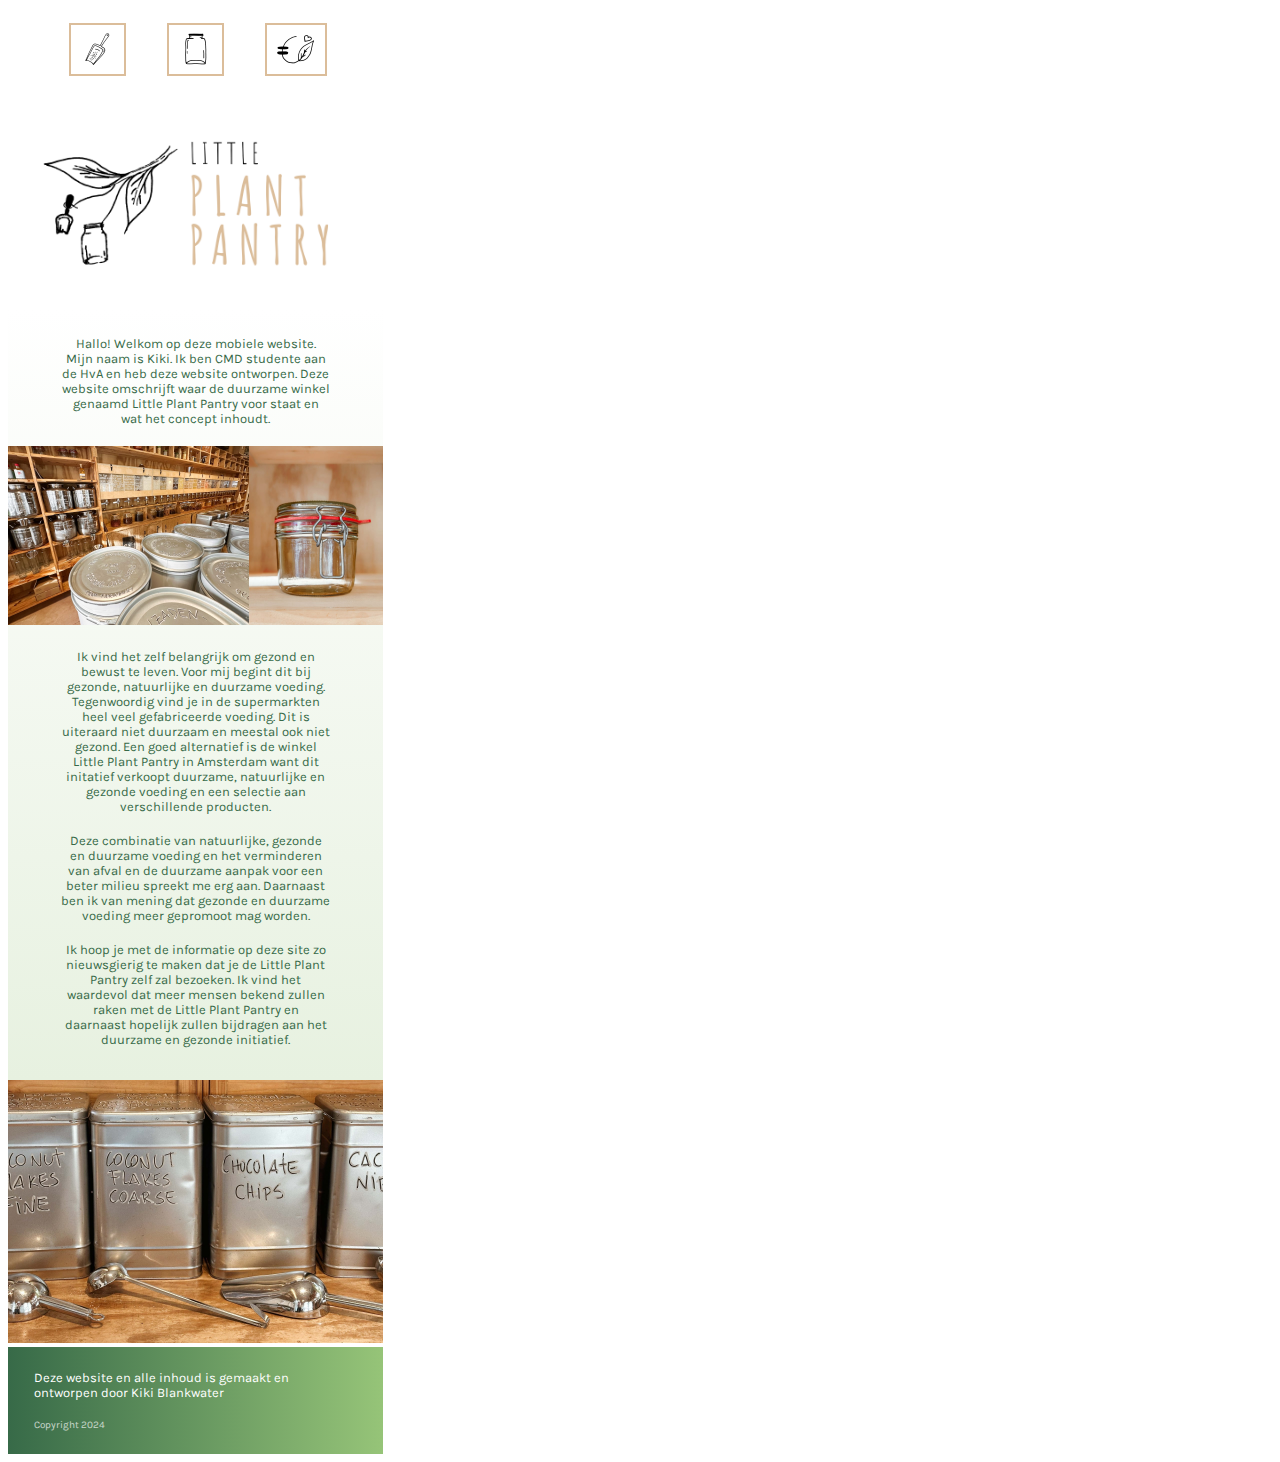
<file: index.html>
<!DOCTYPE html>
<html lang="nl">
    <head>
        <meta charset="UTF-8">
        <meta name="viewport" content="width=375, initial-scale=1.0">
        <title>Little Plant Pantry: het initiatief</title>
        <link rel="stylesheet" href="style.css">
        <link rel="preconnect" href="https://fonts.googleapis.com">
        <link rel="preconnect" href="https://fonts.gstatic.com" crossorigin>
        <link href="https://fonts.googleapis.com/css2?family=Amatic+SC:wght@700&family=Karla:wght@200..800&display=swap" rel="stylesheet">
    </head>

    <body>
        <header>
            <nav>
                <ul>
                    <li> <a href="producten.html"><img src="img/img_producten-min.png" alt="Producten pagina"></a></li>
                    <li> <a href="over.html"><img src="img/img_over-min.png" alt="Over pagina"></a></li>
                    <li> <a href="doneren.html"><img src="img/img_doneren-min.png" alt="Doneren pagina"></a></li>
                </ul>
            </nav>
        </header>

        <main>
            <h1 class="logo">
                <img class="logo" src="img/img_logo-little-plant-pantry-min.png" alt="Logo van Little Plant Pantry">
            </h1>
            <div class="achtergrond">
                <p class="introductie">
                    Hallo! Welkom op deze mobiele website.
                    Mijn naam is Kiki. Ik ben CMD studente aan de HvA en heb deze website ontworpen. 
                    Deze website omschrijft waar de duurzame winkel genaamd Little Plant Pantry voor staat en wat het concept inhoudt.
                </p>
                <img class="foto1" src="img/img_1-min.jpg" alt="Afbeelding van Little Plant Pantry en een pot">
                <p>
                    Ik vind het zelf belangrijk om gezond en bewust te leven. Voor mij begint dit bij gezonde, natuurlijke en duurzame voeding. Tegenwoordig vind je in de supermarkten heel veel gefabriceerde voeding. Dit is uiteraard niet duurzaam en meestal ook niet gezond. 
                    Een goed alternatief is de winkel Little Plant Pantry in Amsterdam want dit initatief verkoopt duurzame, natuurlijke en gezonde voeding en een selectie aan verschillende producten.
                </p>
                <p>
                    Deze combinatie van natuurlijke, gezonde en duurzame voeding en het verminderen van afval en de duurzame aanpak voor een beter milieu spreekt me erg aan. Daarnaast ben ik van mening dat gezonde en duurzame voeding meer gepromoot mag worden. 
                </p>
                <p>
                    Ik hoop je met de informatie op deze site zo nieuwsgierig te maken dat je de Little Plant Pantry zelf zal bezoeken. Ik vind het waardevol dat meer mensen bekend zullen raken met de Little Plant Pantry en daarnaast hopelijk zullen bijdragen aan het duurzame en gezonde initiatief.
                </p>
            </div>
            <img class="foto2" src="img/img_2-min.jpg" alt="Afbeelding van RVS potten bij Little Plant Pantry">
        </main>

        <footer>
            <p>Deze website en alle inhoud is gemaakt en ontworpen door Kiki Blankwater</p>
            <p class="copyright">Copyright 2024</p>
        </footer>
    </body>
</html>
</file>
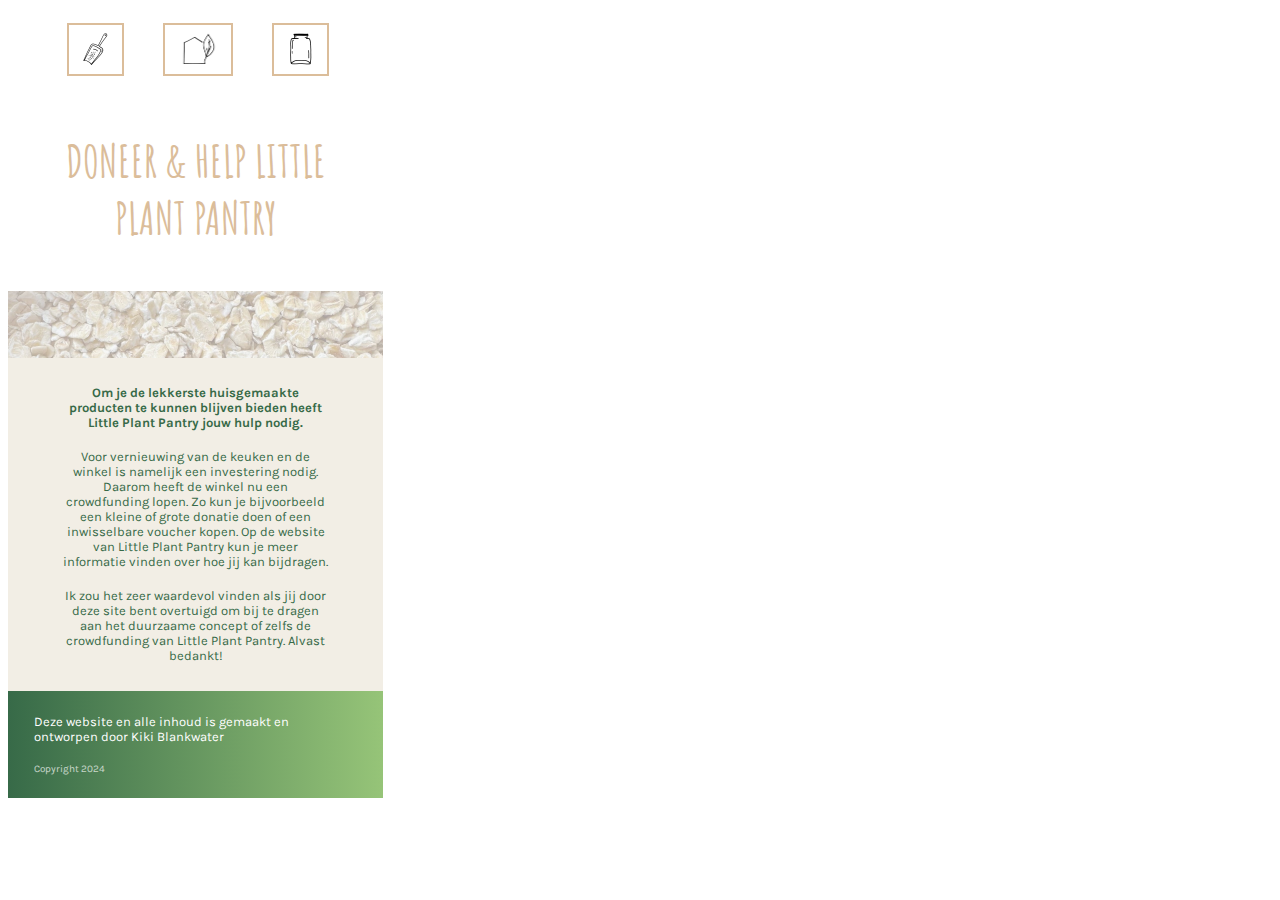
<file: doneren.html>
<!DOCTYPE html>
<html lang="nl">
    <head>
        <meta charset="UTF-8">
        <meta name="viewport" content="width=375, initial-scale=1.0">
        <title>Little Plant Pantry: het initiatief</title>
        <link rel="stylesheet" href="style.css">
        <link rel="preconnect" href="https://fonts.googleapis.com">
        <link rel="preconnect" href="https://fonts.gstatic.com" crossorigin>
        <link href="https://fonts.googleapis.com/css2?family=Amatic+SC:wght@700&family=Karla:wght@200..800&display=swap" rel="stylesheet">
    </head>

    <body>
        <header>
            <nav>
                <ul>
                    <li> <a href="producten.html"><img src="img/img_producten-min.png" alt="Producten pagina"></a></li>
                    <li> <a href="index.html"><img src="img/img_home-min.png" alt="Homepagina"></a></li>
                    <li> <a href="over.html"><img src="img/img_over-min.png" alt="Over pagina"></a></li>
                </ul>
            </nav>
        </header>

        <main>
            <h1 class="h1doneren">Doneer & help Little plant pantry</h1>
            <div class="donerenbg">
                <img class="foto68" src="img/img_8-min.jpg" alt="Afbeelding van havermout">
                <p class="bold">Om je de lekkerste huisgemaakte producten te kunnen blijven bieden heeft Little Plant Pantry jouw hulp nodig. </p>
                <p>Voor vernieuwing van de keuken en de winkel is namelijk een investering nodig. Daarom heeft de winkel nu een crowdfunding lopen. Zo kun je bijvoorbeeld een kleine of grote donatie doen of een inwisselbare voucher kopen. Op de website van Little Plant Pantry kun je meer informatie vinden over hoe jij kan bijdragen.</p>
                <p>Ik zou het zeer waardevol vinden als jij door deze site bent overtuigd om bij te dragen aan het duurzaame concept of zelfs de crowdfunding van Little Plant Pantry. Alvast bedankt!</p>
            </div>
        </main>

        <footer>
            <p>Deze website en alle inhoud is gemaakt en ontworpen door Kiki Blankwater</p>
            <p class="copyright">Copyright 2024</p>
        </footer>
    </body>
</html>
</file>
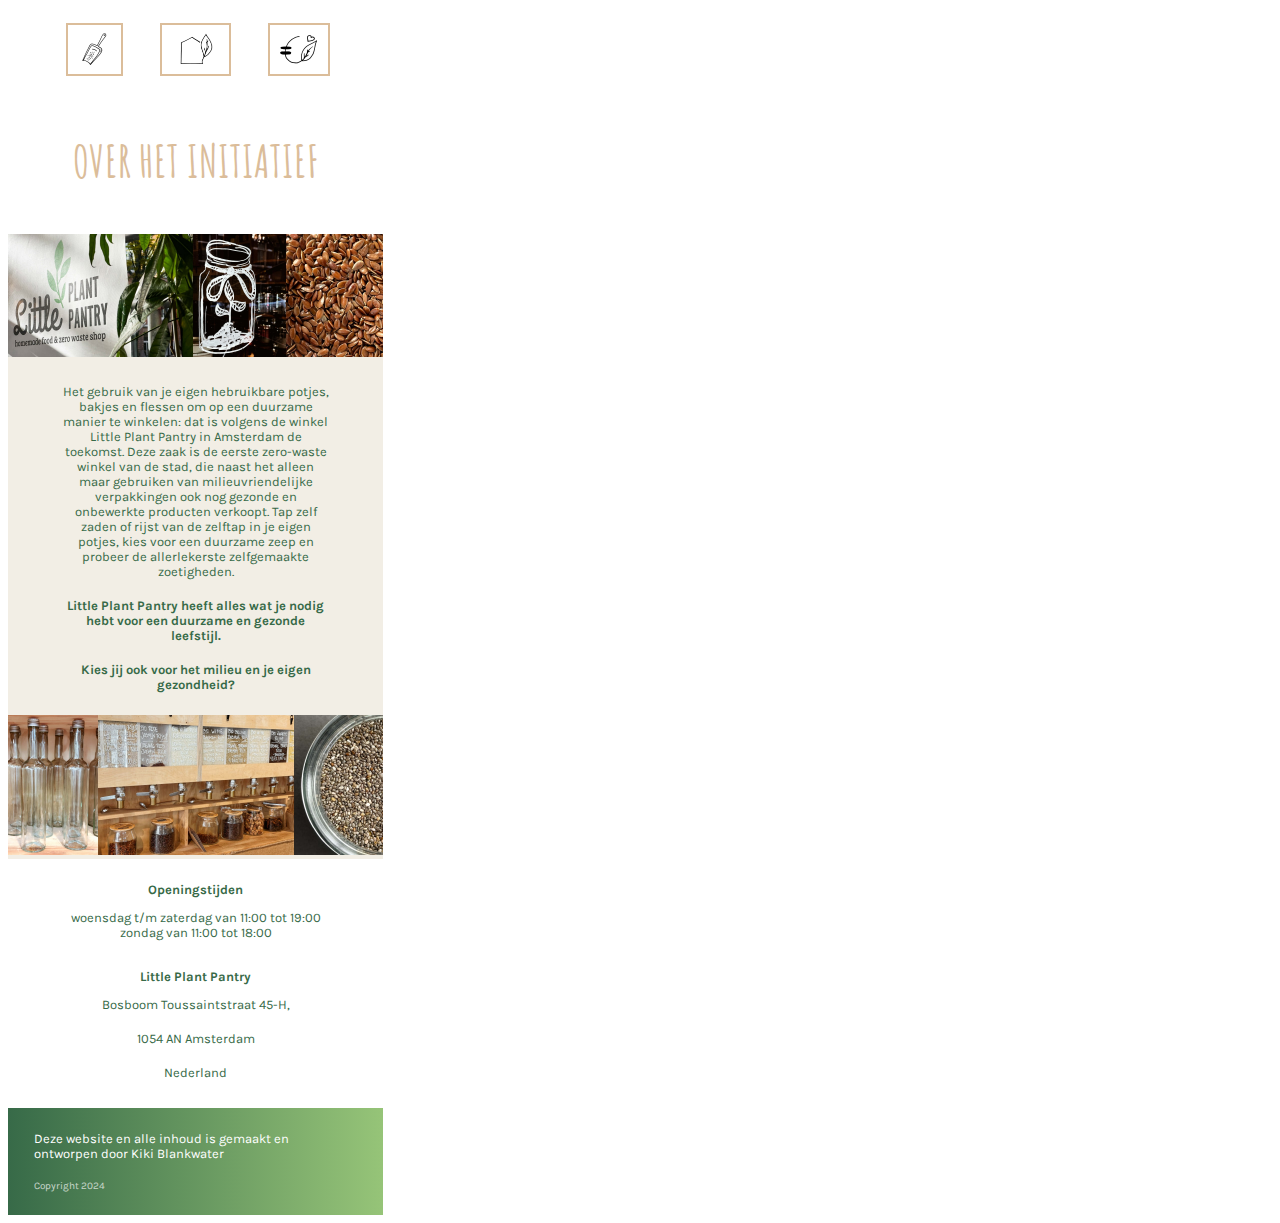
<file: over.html>
<!DOCTYPE html>
<html lang="nl">
    <head>
        <meta charset="UTF-8">
        <meta name="viewport" content="width=375, initial-scale=1.0">
        <title>Little Plant Pantry: het initiatief</title>
        <link rel="stylesheet" href="style.css">
        <link rel="preconnect" href="https://fonts.googleapis.com">
        <link rel="preconnect" href="https://fonts.gstatic.com" crossorigin>
        <link href="https://fonts.googleapis.com/css2?family=Amatic+SC:wght@700&family=Karla:wght@200..800&display=swap" rel="stylesheet">
    </head>

    <body>
        <header>
            <nav>
                <ul>
                    <li> <a href="producten.html"><img src="img/img_producten-min.png" alt="Producten pagina"></a></li>
                    <li> <a href="index.html"><img src="img/img_home-min.png" alt="Homepagina"></a></li>
                    <li> <a href="doneren.html"><img src="img/img_doneren-min.png" alt="Doneren pagina"></a></li>
                </ul>
            </nav>
        </header>

        <main>
            <h1 class="h1over">Over het initiatief</h1>
            <div class="overbg">
                <img class="foto68" src="img/img_6-min.jpg" alt="Afbeelding bestaande uit drie foto's: het logo van Little Plant Pantry, een geillustreerde pot en een close-up van lijnzaad">
                <p>Het gebruik van je eigen hebruikbare potjes, bakjes en flessen om op een duurzame manier te winkelen: dat is volgens de winkel Little Plant Pantry in Amsterdam de toekomst. Deze zaak is de eerste zero-waste winkel van de stad, die naast het alleen maar gebruiken van milieuvriendelijke verpakkingen ook nog gezonde en onbewerkte producten verkoopt. 
                Tap zelf zaden of rijst van de zelftap in je eigen potjes, kies voor een duurzame zeep en probeer de allerlekerste zelfgemaakte zoetigheden. </p>
                <p class="bold">Little Plant Pantry heeft alles wat je nodig hebt voor een duurzame en gezonde leefstijl.</p>
                <p class="bold">Kies jij ook voor het milieu en je eigen gezondheid?</p>
                <img class="foto7" src="img/img_7-min.jpg" alt="Afbeelding bestaande uit drie foto's: glazen flessen, het zelftap gedeelte en chiazaad bij Little Plant Pantry">
            </div>
            <div class="informatie">
                <h3>Openingstijden</h3>
                <p>woensdag t/m zaterdag van 11:00 tot 19:00
                    zondag van 11:00 tot 18:00</p>
                <h3>Little Plant Pantry</h3>
                <p>Bosboom Toussaintstraat 45-H,</p> 
                <p>1054 AN Amsterdam</p>
                <p>Nederland</p>
            </div>
        </main>

        <footer>
            <p>Deze website en alle inhoud is gemaakt en ontworpen door Kiki Blankwater</p>
            <p class="copyright">Copyright 2024</p>
        </footer>
    </body>
</html>
</file>
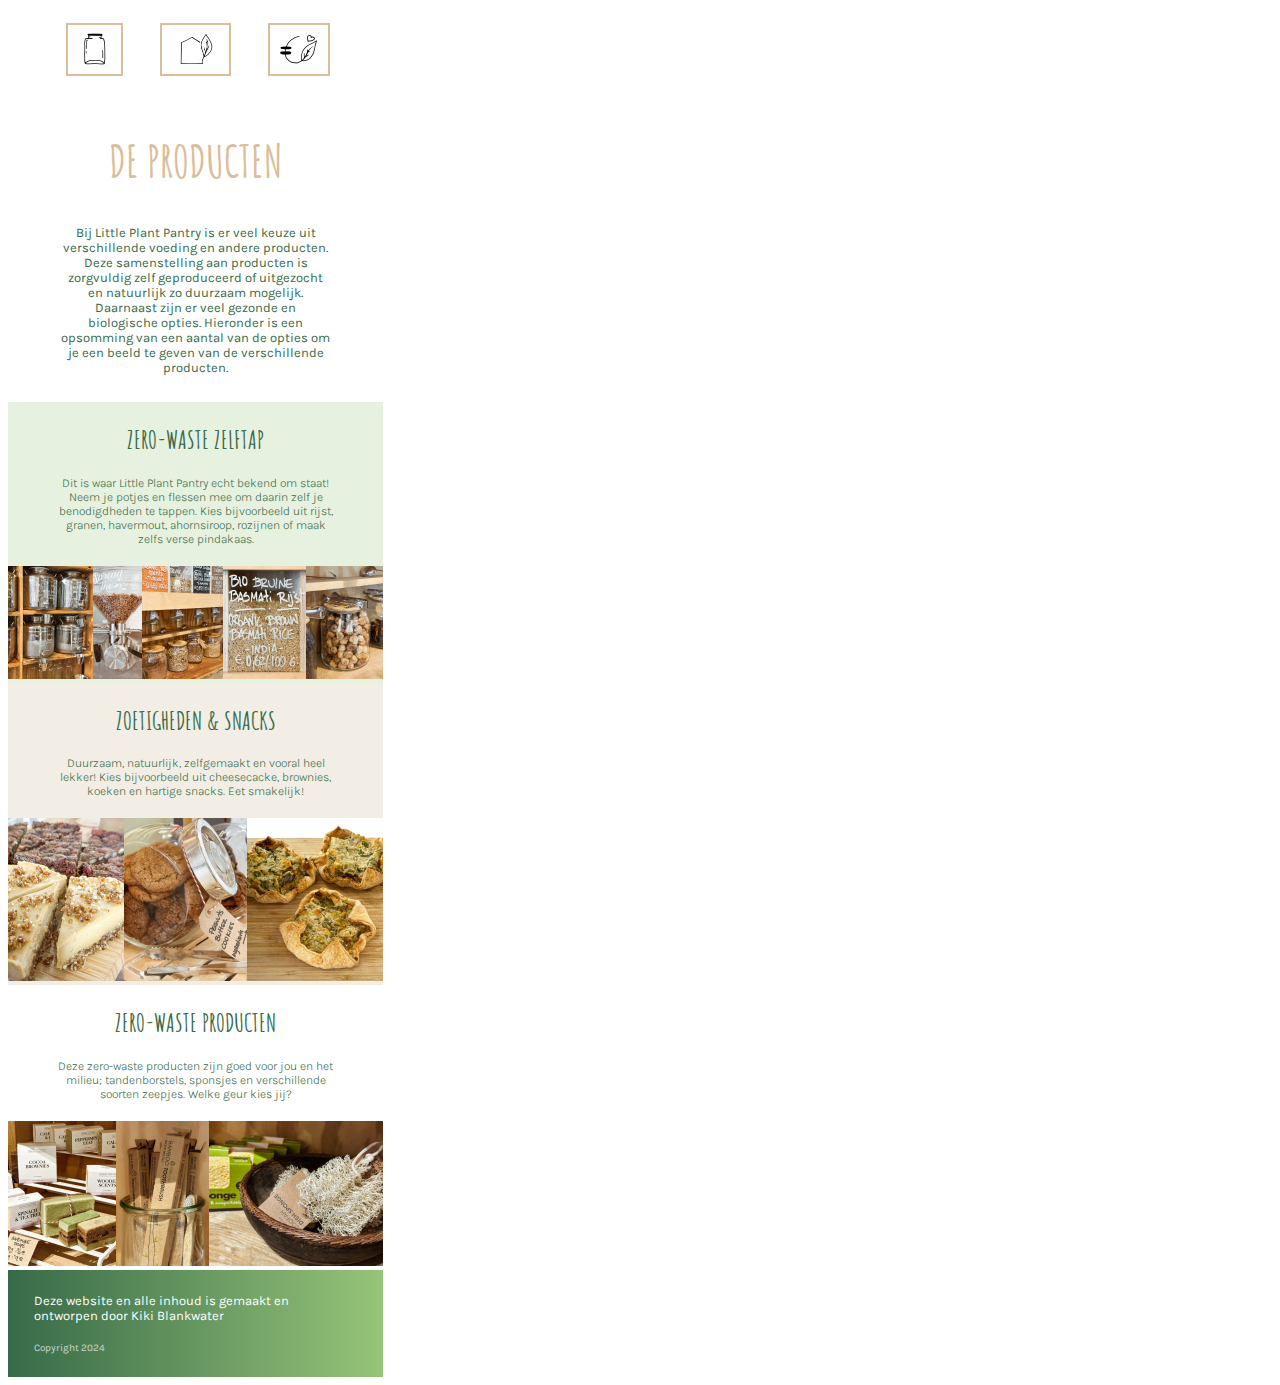
<file: producten.html>
<!DOCTYPE html>
<html lang="nl">
    <head>
        <meta charset="UTF-8">
        <meta name="viewport" content="width=375, initial-scale=1.0">
        <title>Little Plant Pantry: het initiatief</title>
        <link rel="stylesheet" href="style.css">
        <link rel="preconnect" href="https://fonts.googleapis.com">
        <link rel="preconnect" href="https://fonts.gstatic.com" crossorigin>
        <link href="https://fonts.googleapis.com/css2?family=Amatic+SC:wght@700&family=Karla:wght@200..800&display=swap" rel="stylesheet">
    </head>

    <body>
        <header>
            <nav>
                <ul>
                    <li> <a href="over.html"><img src="img/img_over-min.png" alt="Over pagina"></a></li>
                    <li> <a href="index.html"><img src="img/img_home-min.png" alt="Homepagina"></a></li>
                    <li> <a href="doneren.html"><img src="img/img_doneren-min.png" alt="Doneren pagina"></a></li>
                </ul>
            </nav>
        </header>

        <main>
            <h1 class="h1producten">De producten</h1>
            <p class="producten">Bij Little Plant Pantry is er veel keuze uit verschillende voeding en andere producten. Deze samenstelling aan producten is zorgvuldig zelf geproduceerd of uitgezocht en natuurlijk zo duurzaam mogelijk. Daarnaast zijn er veel gezonde en biologische opties. Hieronder is een opsomming van een aantal van de opties om je een beeld te geven van de verschillende producten.</p>
            <div class="productenbg1">
                <h2>zero-waste zelftap</h2>
                <p class="uitleg">Dit is waar Little Plant Pantry echt bekend om staat! Neem je potjes en flessen mee om daarin zelf je benodigdheden te tappen. Kies bijvoorbeeld uit rijst, granen, havermout, ahornsiroop, rozijnen of maak zelfs verse pindakaas.</p>
                <img class="foto345" src="img/img_3-min.jpg" alt="Afbeelding bestaande uit vijf verschillende foto's van het zelftap gedeelte bij Little Plant Pantry">
            </div>
            <div class="productenbg2">
                <h2>zoetigheden & snacks</h2>
                <p class="uitleg">Duurzaam, natuurlijk, zelfgemaakt en vooral heel lekker! Kies bijvoorbeeld uit cheesecacke, brownies, koeken en hartige snacks. Eet smakelijk!</p>
                <img class="foto345" src="img/img_4-min.jpg" alt="Afbeelding bestaande uit drie verschillende foto's van zoetigheden en snacks bij Little Plant Pantry">
            </div>
            <div class="productenbg3">
                <h2>zero-waste producten</h2>
                <p class="uitleg">Deze zero-waste producten zijn goed voor jou en het milieu; tandenborstels, sponsjes en verschillende soorten zeepjes. Welke geur kies jij?</p>
                <img class="foto345" src="img/img_5-min.jpg" alt="Afbeelding bestaande uit drie verschillende foto's van zero-waste producten bij Little Plant Pantry">
            </div>
        </main>

        <footer>
            <p>Deze website en alle inhoud is gemaakt en ontworpen door Kiki Blankwater</p>
            <p class="copyright">Copyright 2024</p>
        </footer>
    </body>
</html>
</file>
<file: style.css>
.amatic-sc-bold {
    font-family: "Amatic SC", sans-serif;
    font-weight: 700;
    font-style: normal;
}
  
.karla {
    font-family: "Karla", sans-serif;
    font-weight: 400;
    font-style: normal;
}

.karla300 {
    font-family: "Karla", sans-serif;
    font-weight: 300;
    font-style: normal;
}

.karla700 {
    font-family: "Karla", sans-serif;
    font-weight: 700;
    font-style: normal;
}

nav img {
    height: 45px;
    padding: 2px 9px;
    border: 2px solid #DBBD9A;
    margin: 7px;
}

nav ul {
    display: flex;
    list-style: none;
    justify-content: space-around;
    align-items: center;
    margin-bottom: 20px;
    margin-right: 35px;
    border: #376A48; 
}

body {
    background-color: white;
    max-width: 375px;
}

h1 {
    font-family: "Amatic SC", sans-serif;
    font-weight: 700;
    font-style: normal;
}

.h1producten {
    font-family: "Amatic SC", sans-serif;
    font-weight: 700;
    font-style: normal;
    text-transform: uppercase;
    text-align: center;
    font-size: 45px;
    color: #DBBD9A;
    padding-top: 15px;
}

.h1over {
    font-family: "Amatic SC", sans-serif;
    font-weight: 700;
    font-style: normal;
    text-transform: uppercase;
    text-align: center;
    font-size: 45px;
    color: #DBBD9A;
    padding-top: 15px;
    padding-bottom: 15px;
}

.h1doneren {
    font-family: "Amatic SC", sans-serif;
    font-weight: 700;
    font-style: normal;
    text-transform: uppercase;
    text-align: center;
    font-size: 45px;
    color: #DBBD9A;
    padding-top: 15px;
    padding-bottom: 15px;
    margin-left: 55px;
    margin-right: 55px;
}

h2 {
    font-family: "Amatic SC", sans-serif;
    font-weight: 700;
    font-style: normal; 
    text-transform: uppercase;
    text-align: center;
    font-size: 25px;
    color: #376A48;
}

h3 {
    font-family: "Karla", sans-serif;
    font-size: 13px;
    font-weight: 700;
    color: #376A48;
    text-align: center;
    padding-top: 10px;
    margin-bottom: 0px;
}

.logo {
    max-width: 375px;
    padding-bottom: 0px;
    margin-bottom: 0px;
}

p {
    font-family: "Karla", sans-serif;
    font-size: 13px;
    font-weight: 400;
    color: #376A48;
    text-align: center;
    padding: 6px;
    margin: 7px 47px;
}

.bold {
    font-weight: 700;
}

.producten {
    padding-bottom: 20px;
}

.uitleg {
    font-family: "Karla", sans-serif;
    font-size: 12px;
    font-weight: 300;
    color: #376A48;
    text-align: center;
    margin-left: 40px;
    margin-right: 40px;
    margin-top: 0px;
    padding-top: 0px;
}

.introductie {
    margin-top: 0px;
}

.achtergrond {
    background: linear-gradient(to bottom, #ffffff, #E7F1E0);
    margin: 0px 0px;
    padding: 20px 0px;
}

.productenbg1 {
    background: #E7F1E0;
    padding-top: 1px;
}

.productenbg2 {
    background: #F2EEE5;
    padding-top: 1px;
}

.productenbg3 {
    background: white;
    padding-top: 1px;
}

.overbg {
    background: #F2EEE5;
    padding-bottom: 0px;
}

.donerenbg {
    background: #F2EEE5;
    padding-bottom: 15px;
}

.foto1 {
    max-width: 375px;
    margin-top: 7px;
    margin-bottom: 7px;
}

.foto2 {
    max-width: 375px;
    margin-bottom: 0px;
}

.foto345 {
    max-width: 375px;
    margin-top: 7px;
}

.foto68 {
    max-width: 375px;
    margin-top: 0px;
    margin-bottom: 10px;
}

.foto7 {
    max-width: 375px;
    margin-top: 10px;
    margin-bottom: 0px;
}

.informatie {
    padding-bottom: 15px;
}

footer {
    background: linear-gradient(to right, #376A48, #96C478);
    padding-top: 10px;
    padding-bottom: 10px;
    margin-top: 0px;
}

footer p {
    color: white;
    text-align: left;
    margin-left: 20px;
}

.copyright {
    opacity: 70%;
    font-size: 10px;
}
</file>
